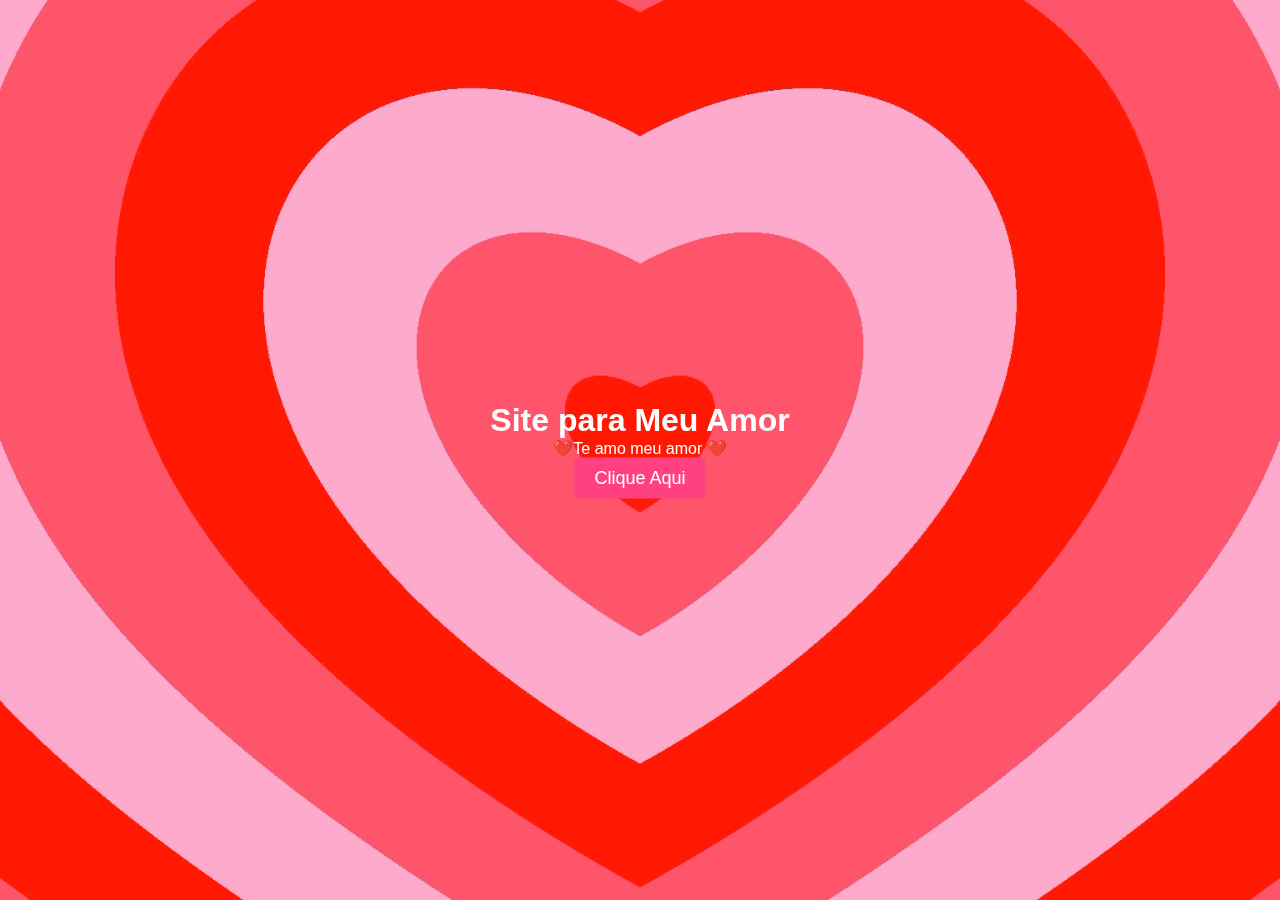
<file: index.html>
<!DOCTYPE html>
<html lang="pt-br">
<head>
    <meta charset="UTF-8">
    <meta name="viewport" content="width=device-width, initial-scale=1.0">
    <title>Vídeo de Fundo</title>
    <link rel="stylesheet" href="style.css">
</head>
<body>

    <video autoplay loop muted playsinline id="video-bg">
        <source src="fundo/coracao.mp4" type="video/mp4">
    </video>

    <div class="content1">
        <h1>Site para Meu Amor</h1>
        <p>❤️Te amo meu amor ❤️</p>
        
        <a href="outra_pagina.html" class="botao">Clique Aqui</a>
    </div>

</body>
</html>
</file>
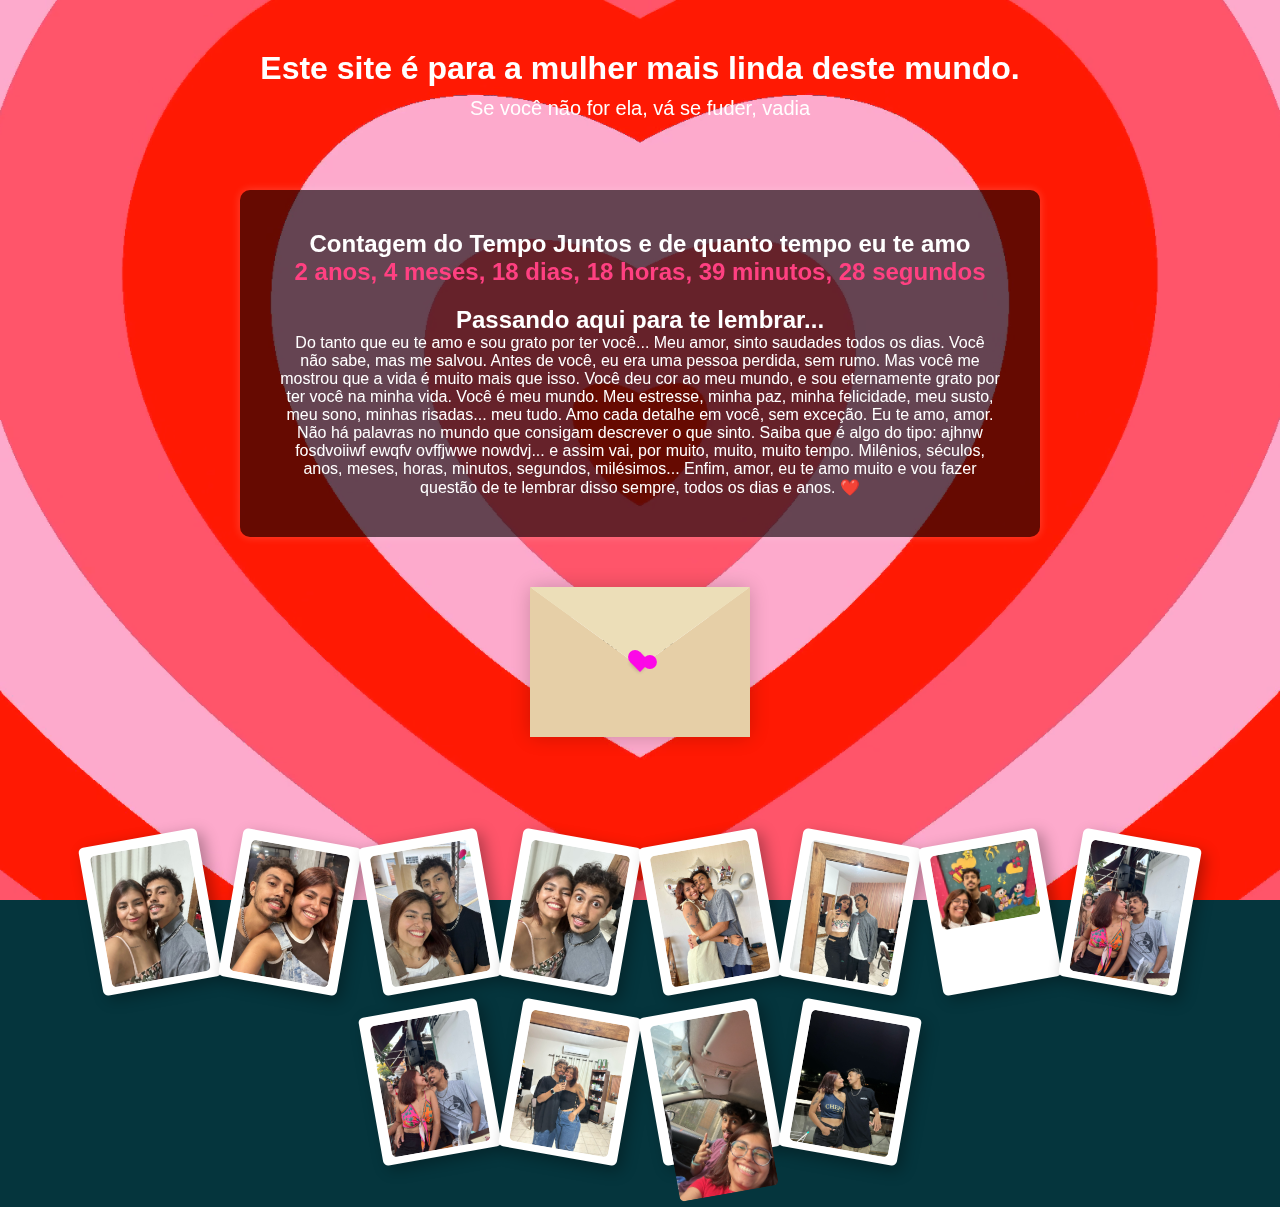
<file: outra_pagina.html>
<!DOCTYPE html>
<html lang="pt-br">
<head>
    <meta charset="UTF-8">
    <meta name="viewport" content="width=device-width, initial-scale=1.0">
    <title>Outra Página</title>
    <link rel="stylesheet" href="style.css">
    <script defer src="script.js"></script>
</head>
<body class="outra-pagina"> 

    <video autoplay loop muted playsinline id="video-bg">
        <source src="fundo/coracao.mp4" type="video/mp4">
    </video>

    <div class="content">
        <h1>Este site é para a mulher mais linda deste mundo. </h1>
        <p>Se você não for ela, vá se fuder, vadia</p>
    </div>

    <div class="extra-content">
        <h2>Contagem do Tempo Juntos e de quanto tempo eu te amo </h2>
        <div id="contador"></div>
        
        <h2>Passando aqui para te lembrar...</h2>
        <p>Do tanto que eu te amo e sou grato por ter você... Meu amor, sinto saudades todos os dias. Você não sabe, mas me salvou. Antes de você, eu era uma pessoa perdida, sem rumo. Mas você me mostrou que a vida é muito mais que isso. Você deu cor ao meu mundo, e sou eternamente grato por ter você na minha vida.

            Você é meu mundo. Meu estresse, minha paz, minha felicidade, meu susto, meu sono, minhas risadas... meu tudo. Amo cada detalhe em você, sem exceção. Eu te amo, amor. Não há palavras no mundo que consigam descrever o que sinto. Saiba que é algo do tipo: ajhnw fosdvoiiwf ewqfv ovffjwwe nowdvj... e assim vai, por muito, muito, muito tempo. Milênios, séculos, anos, meses, horas, minutos, segundos, milésimos...
            
            Enfim, amor, eu te amo muito e vou fazer questão de te lembrar disso sempre, todos os dias e anos. ❤️  </p>
    </div>

    <!-- Envelope Interativo -->
    <div class="container">
        <div class="envelope-wrapper">
            <div class="envelope">
                <div class="letter">
                    <div class="text">
                        <strong>Pra Vitoria Diniz Alvez Tozzo ❤️</strong>
                        <p>EU TE AMO MIL MILHOES</p>
                    </div>
                </div>
            </div>
            <div class="heart"></div>
        </div>
    </div>

    <div class="polaroide-container">
        <div class="polaroide esquerda"><img src="fotos/foto1.jpeg"></div>
        <div class="polaroide direita"><img src="fotos/foto2.jpeg"></div>
        <div class="polaroide esquerda"><img src="fotos/foto3.jpeg"></div>
        <div class="polaroide direita"><img src="fotos/foto4.jpeg"></div>
        <div class="polaroide esquerda"><img src="fotos/foto5.jpeg"></div>
        <div class="polaroide direita"><img src="fotos/foto6.jpeg"></div>
        <div class="polaroide esquerda"><img src="fotos/foto7.jpeg"></div>
        <div class="polaroide direita"><img src="fotos/foto8.jpeg"></div>
        <div class="polaroide esquerda"><img src="fotos/foto9.jpeg"></div>
        <div class="polaroide direita"><img src="fotos/foto10.jpeg"></div>
        <div class="polaroide esquerda"><img src="fotos/foto11.jpeg"></div>
        <div class="polaroide direita"><img src="fotos/foto12.jpeg"></div>
    </div>

    <script>
        document.querySelector('.envelope-wrapper').addEventListener('click', function() {
            this.classList.toggle('flap');
        });
    </script>

</body>
</html>
</file>
<file: style.css>
/* Reset e configurações globais */
* {
    margin: 0;
    padding: 0;
    box-sizing: border-box;
}

body {
    font-family: Arial, sans-serif;
    color: white;
    text-align: center;
    background: rgb(5, 53, 61);
    overflow-x: hidden;
}

/* Estilização do vídeo de fundo */
#video-bg {
    position: fixed;
    top: 0;
    left: 0;
    width: 100%;
    height: 100%;
    object-fit: cover;
    z-index: -1;
}

/* Conteúdo principal */
.content {
    position: relative;
    z-index: 1;
    padding: 50px 20px;
}

.extra-content {
    padding: 40px;
    max-width: 800px;
    margin: auto;
    background: rgba(0, 0, 0, 0.6);
    border-radius: 10px;
    box-shadow: 0 0 10px rgba(255, 255, 255, 0.2);
}

/* Contador de tempo juntos */
#contador {
    font-size: 24px;
    font-weight: bold;
    color: #ff4081;
    margin-bottom: 20px;
}

/* Envelope Interativo */
.container {
    display: flex;
    justify-content: center;
    align-items: center;
    margin: 50px 0;
}

.envelope-wrapper {
    position: relative;
    cursor: pointer;
    width: 220px;
    height: 150px;
    background: #f5edd1;
    box-shadow: 0 0 20px rgba(0, 0, 0, 0.2);
    border-radius: 5px;
}

.envelope {
    position: absolute;
    width: 100%;
    height: 100%;
}

.envelope::before {
    content: "";
    position: absolute;
    top: 0;
    left: 0px;
    z-index: 3;
    border-top: 80px solid #ecdeb8;
    border-right: 110px solid transparent;
    border-left: 110px solid transparent;
    transition: all 0.5s ease-in-out;
}

.envelope::after {
    content: "";
    position: absolute;
    left: 0px;
    z-index: 2;
    width: 0;
    height: 0;
    border-top: 80px solid transparent;
    border-right: 110px solid #e6cfa7;
    border-bottom: 70px solid #e6cfa7;
    border-left: 110px solid #e6cfa7;
}

.letter {
    position: absolute;
    width: 80%;
    height: 70%;
    background: white;
    text-align: center;
    transition: all 0.5s ease-in-out;
    box-shadow: 0 0 5px rgba(0, 0, 0, 0.2);
    padding: 10px;
    top: 30px;
    left: 10%;
    display: flex;
    flex-direction: column;
    justify-content: center;
}

.letter .text {
    font-family: Arial, sans-serif;
    color: #444;
    font-size: 14px;
}

/* Coração */
.heart {
    position: absolute;
    top: 50%;
    left: 50%;
    width: 14px;
    height: 14px;
    background: rgb(252, 8, 231);
    z-index: 3;
    transform: translate(-50%, -50%) rotate(45deg);
    transition: transform 0.4s ease-in-out;
    box-shadow: 0 1px 4px rgba(0, 0, 0, 0.2);
}

.heart::before,
.heart::after {
    content: "";
    position: absolute;
    width: 14px;
    height: 14px;
    background-color: rgb(252, 8, 231);
    border-radius: 50%;
}

.heart::before {
    top: -7px;
}

.heart::after {
    right: 7px;
}

/* Efeito ao abrir o envelope */
.envelope-wrapper.flap .envelope::before {
    transform: rotateX(180deg);
    z-index: -1;
}

.envelope-wrapper.flap .letter {
    top: -60px;
    transform: scale(1.2);
}

.envelope-wrapper.flap .heart {
    transform: rotate(90deg);
}

/* Polaroides */
.polaroide-container {
    display: flex;
    flex-wrap: wrap;
    justify-content: center;
    gap: 20px;
    padding: 50px;
}

.polaroide {
    width: 120px;
    height: 150px;
    background: white;
    padding: 10px;
    box-shadow: 5px 5px 15px rgba(0, 0, 0, 0.3);
    border-radius: 5px;
    transition: transform 0.5s ease-in-out;
}

.polaroide img {
    width: 100%;
    height: auto;
    border-radius: 5px;
}

/* Efeito ao passar o mouse */
.polaroide:hover {
    transform: rotate(10deg) scale(1.1);
    z-index: 10;
}

/* Posicionamento aleatório para as polaroides */
.esquerda {
    transform: rotate(-10deg);
}

.direita {
    transform: rotate(10deg);
}

.polaroide:hover {
    transform: rotate(0deg) scale(1.2);
}
/* Estilização do título */
.content h1 {
    font-size: 32px;
    margin-bottom: 10px;
}

/* Estilização do parágrafo */
.content {
    text-align: center;
}

.content p {
    font-size: 20px;
    margin-bottom: 20px;
    text-align: center;
    display: block;
    width: 100%;
}
/* Botão estilizado */
.botao {
    display: inline-block;
    background: #ff4081;
    color: white;
    padding: 10px 20px;
    font-size: 18px;
    text-decoration: none;
    border-radius: 5px;
    transition: background 0.3s;
}

.botao:hover {
    background: #e60073;
}
.content1 {
    position: absolute;
    top: 50%;
    left: 50%;
    transform: translate(-50%, -50%);
    z-index: 1;
    padding: 50px 20px;
    text-align: center;
}
</file>
